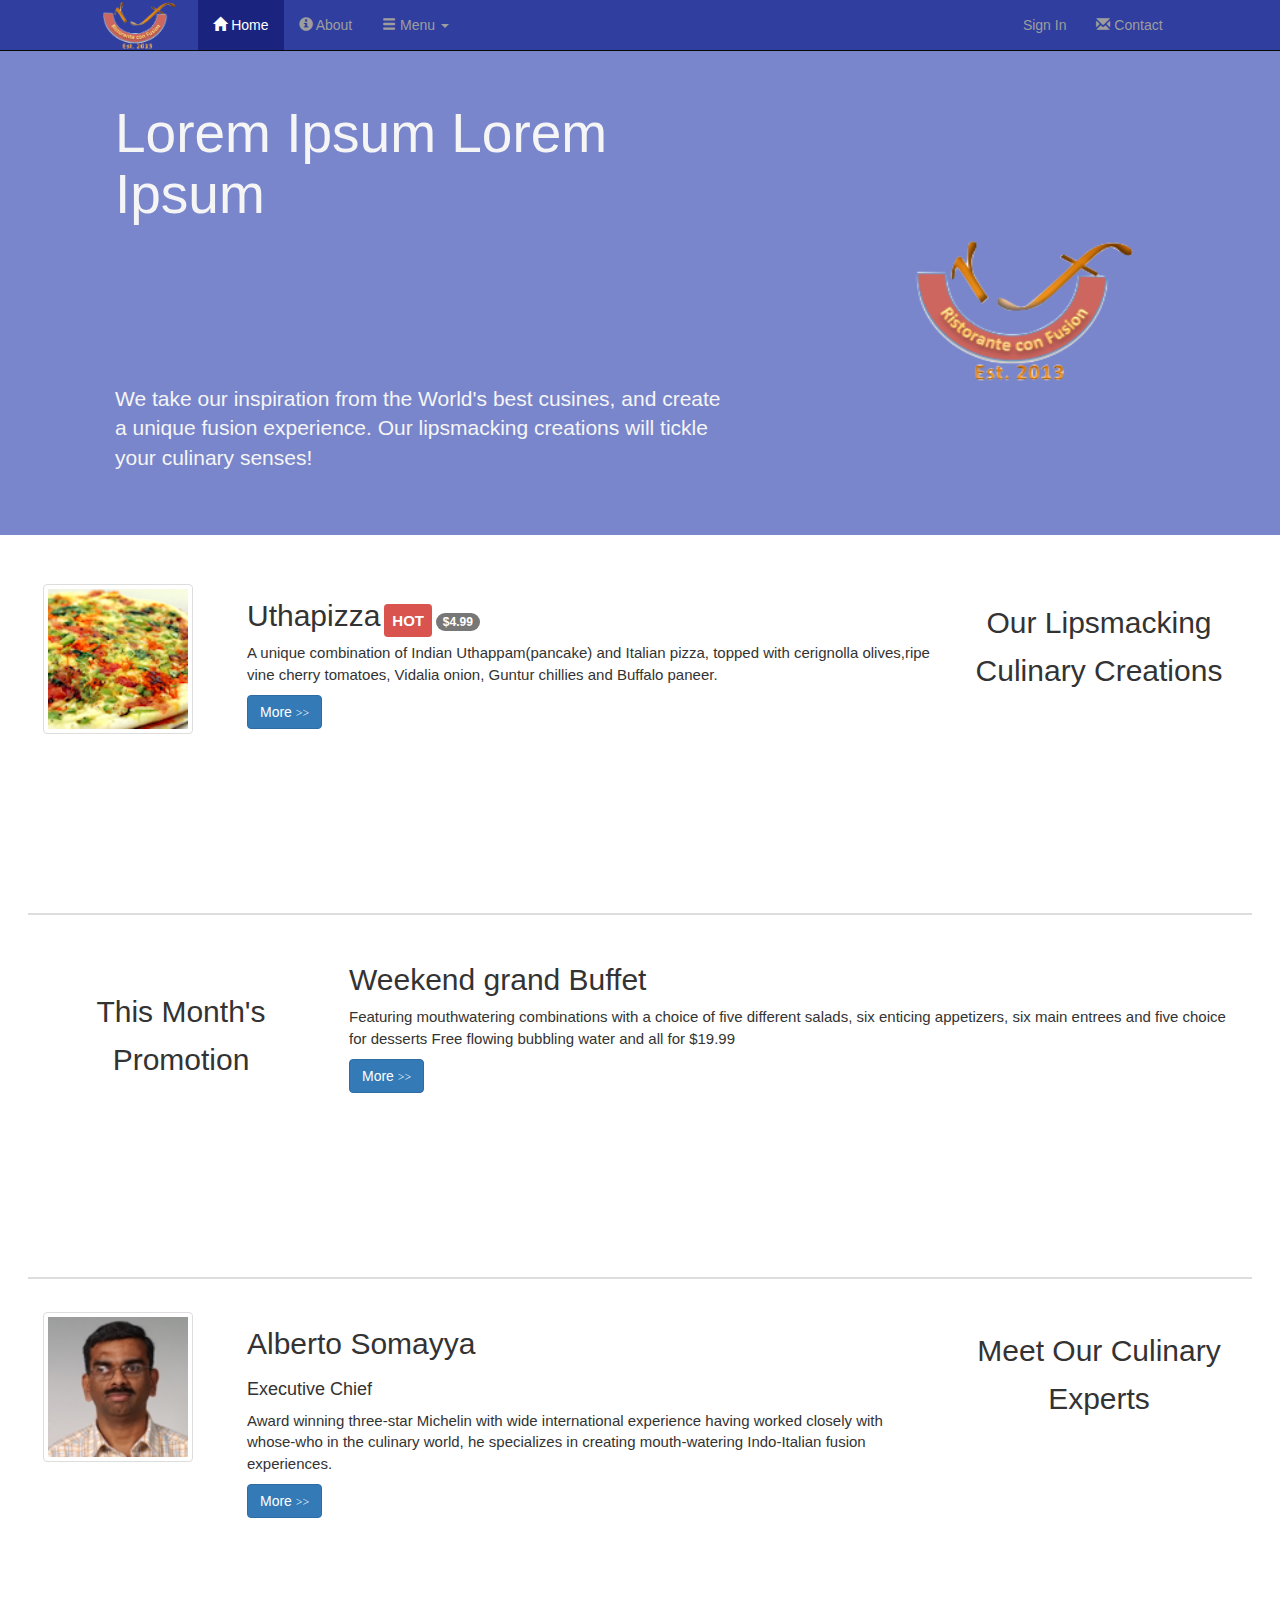
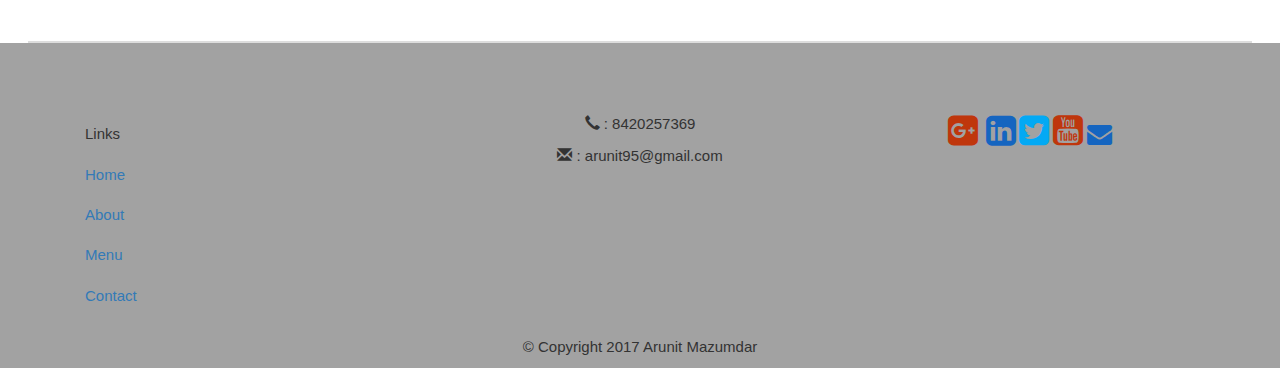
<file: index.html>
<!DOCTYPE html>
<html>

<head>
  <title>My Portfolio</title>
  <meta charset="utf-8">
  <meta name="viewport" content="width=device-width, initial-scale=1">
  <link rel="stylesheet" type="text/css" href="bower_components/bootstrap/dist/css/bootstrap.min.css">
  <script src="bower_components/jquery/dist/jquery.min.js"></script>
  <script src="bower_components/bootstrap/dist/js/bootstrap.js"></script>
  <link rel="stylesheet" type="text/css" href="css/style.css">
  <link rel="stylesheet" type="text/css" href="bower_components/font-awesome/css/font-awesome.min.css">
</head>

<body>

  <nav class="navbar navbar-inverse navbar-fixed-top">
    <div class="container-fluid">
      <div class="navbar-header">
        <button type="button" class="navbar-toggle collapsed" data-toggle="collapse" data-target="#bs-example-navbar-collapse-1" aria-expanded="false">
          <span class="sr-only">Toggle navigation</span>
          <span class="icon-bar"></span>
          <span class="icon-bar"></span>
          <span class="icon-bar"></span>
        </button>
        <a class="navbar-brand" href="javascript:void(0)">
          <img src="images/logo.png" class="img-rounded" width="75" height="50" alt="Ristorante con Fusion">
        </a>
      </div>
      <div class="collapse navbar-collapse" id="bs-example-navbar-collapse-1">
        <ul class="nav navbar-nav">
          <li class="active"><a href="javascript:void(0)"> <span class="glyphicon glyphicon-home"></span> Home</a></li>
          <li><a href="about.html"> <span class="glyphicon glyphicon-info-sign"></span> About</a></li>
          <li class="dropdown">
            <a class="dropdown-toggle" data-toggle="dropdown" href="javascript:void(0)"> <span class="glyphicon glyphicon-menu-hamburger"></span> Menu
            <span class="caret"></span></a>
            <ul class="dropdown-menu">
              <li><a href="#">Education</a></li>
              <li><a href="#">Skills</a></li>
              <li><a href="#">Work</a></li>
              <li><a href="#">Drinks</a></li>
              <li><small>Specials</small></li>
              <li><a href="#">Lunch Buffet</a></li>
              <li><a href="#">Weekend Brunch</a></li>
            </ul>
          </li>
        </ul>
        <ul class="nav navbar-nav navbar-right">
          <li><a href="javascript:void(0)" id="signIn">Sign In</a></li>
          <li><a href="javascript:void(0)"><span class="glyphicon glyphicon-envelope"></span> Contact</a></li>
        </ul>
      </div> <!-- /navbar-collapse -->
    </div> <!-- /container-fluid -->
  </nav>

  <div class="container">
    <!-- Modal -->
     <div class="modal fade" id="signInModal" role="dialog" aria-labelledby="sign in modal">
       <div class="modal-dialog" role="document">

         <!-- Modal content-->
         <div class="modal-content">
           <div class="modal-header">
             <button type="button" class="close" data-dismiss="modal">&times;</button>
             <h4 class="modal-title">Login</h4>
           </div>

           <div class="modal-body">
             <form class="form-horizontal">
              <div class="form-group">
                <label class="control-label col-sm-2" for="name">Name:</label>
                <div class="col-sm-10">
                  <input type="text" class="form-control" id="name" aria-describedby="Full Name" placeholder="Enter your name" required>
                </div>
              </div>
              <div class="form-group">
                <label class="control-label col-sm-2" for="name">Password:</label>
                <div class="col-sm-10">
                  <input type="password" class="form-control" id="name" aria-describedby="Full Name" placeholder="Enter your password" required>
                </div>
              </div>
              <div class="form-group">
                <div class="col-sm-offset-2 col-sm-10">
                  <button type="submit" class="btn btn-primary" aria-describedby="Click to submit">Submit</button>
                </div>
              </div>
            </form>
           </div>
           
           <div class="modal-footer">
             <button type="button" class="btn btn-default" data-dismiss="modal">Close</button>
           </div>
         </div>

       </div>
     </div>
  </div>

  <div class="jumbotron my-jumbo">
    <div class="container-fluid">
      <h1 class="col-md-6 col-sm-10 col-xs-11">Lorem Ipsum Lorem Ipsum</h1>
      <div class="col-md-12">
        <img class="jumbo-logo" src="images/logo.png" width="225" height="150">
      </div>
      <p class="col-md-7 col-sm-10 col-xs-11 lead">
        We take our inspiration from the World's best cusines, and create a unique fusion experience.
        Our lipsmacking creations will tickle your culinary senses!
      </p>
    </div>
  </div>

  <div class="container-fluid food-box">
    <div class="col-sm-2">
      <img src="images/uthapizza.png" class="img-thumbnail" height="150" width="150">
    </div>
    <div class="col-sm-7">
      <h2 class="food-heading">Uthapizza</h2>
      <label class="label label-danger">HOT</label>
      <span class="badge">$4.99</span>
      <p>
        A unique combination of Indian Uthappam(pancake) and Italian pizza, topped with cerignolla olives,ripe vine cherry tomatoes,
        Vidalia onion, Guntur chillies and Buffalo paneer.
      </p>
      <button class="btn btn-primary">More <small>>></small></button>
    </div>
    <div class="col-sm-3">
      <h2 class="side-heading">Our Lipsmacking Culinary Creations</h2>
    </div>
  </div>

  <div class="container-fluid food-box">
    <div class="col-sm-3 heading2">
      <h2 class="side-heading">This Month's Promotion</h2>
    </div>

    <div class="col-sm-9">
      <h2 class="food-heading">Weekend grand Buffet</h2>
      <p>
        Featuring mouthwatering combinations with a choice of five different salads, six enticing appetizers, six main entrees and five choice for desserts
        Free flowing bubbling water and all for $19.99
      </p>
      <button class="btn btn-primary">More <small>>></small></button>
    </div>
  </div>

  <div class="container-fluid food-box">
    <div class="col-sm-2">
      <img src="images/alberto.png" class="img-thumbnail" height="150" width="150">
    </div>
    <div class="col-sm-7">
      <h2 class="food-heading">Alberto Somayya</h2>
      <h4>Executive Chief</h4>
      <p>
        Award winning three-star Michelin with wide international experience having worked closely with whose-who in the culinary world, he specializes in
        creating mouth-watering Indo-Italian fusion experiences.
      </p>
      <button class="btn btn-primary">More <small>>></small></button>
    </div>
    <div class="col-sm-3">
      <h2 class="side-heading">Meet Our Culinary Experts</h2>
    </div>
  </div>

  <footer class="footer">
    <div class="container">
      <div class="row">
        <div class="col-sm-4">
          <ul class="list-group">
            <li class="list-group-item">Links</li>
            <li class="list-group-item"><a href="javascript:void(0)">Home</a></li>
            <li class="list-group-item"><a href="javascript:void(0)">About</a></li>
            <li class="list-group-item"><a href="javascript:void(0)">Menu</a></li>
            <li class="list-group-item"><a href="javascript:void(0)">Contact</a></li>
          </ul>
        </div>
        <div class="col-sm-4 text-center">
          <p> <span class="glyphicon glyphicon-earphone"></span> : 8420257369 </p>
          <p> <span class="glyphicon glyphicon-envelope"></span> : arunit95@gmail.com</p>
        </div>
        <div class="col-sm-4">
          <div class="container-fluid text-center">
              <i class="fa fa-google-plus-square" style="font-size:35px;color:#BF360C"></i>
              <i class="fa faicon-facebook" style="font-size:35px;color:#115199;"></i>
              <i class="fa fa-linkedin-square" style="font-size:35px;color:#1565C0"></i>
              <i class="fa fa-twitter-square" style="font-size:35px;color:#03A9F4"></i>
              <i class="fa fa-youtube-square" style="font-size:35px;color:#BF360C"></i>
              <i class="fa fa-envelope" style="font-size:25px;color:#1565C0"></i>
          </div>
        </div>
      </div>
    </div>
    <div class="container">
      <p class="text-center"> © Copyright 2017 Arunit Mazumdar</p>
    </div>
  </footer>

  <script src="js/bsAddin.js"></script>

</body>

</html>
</file>
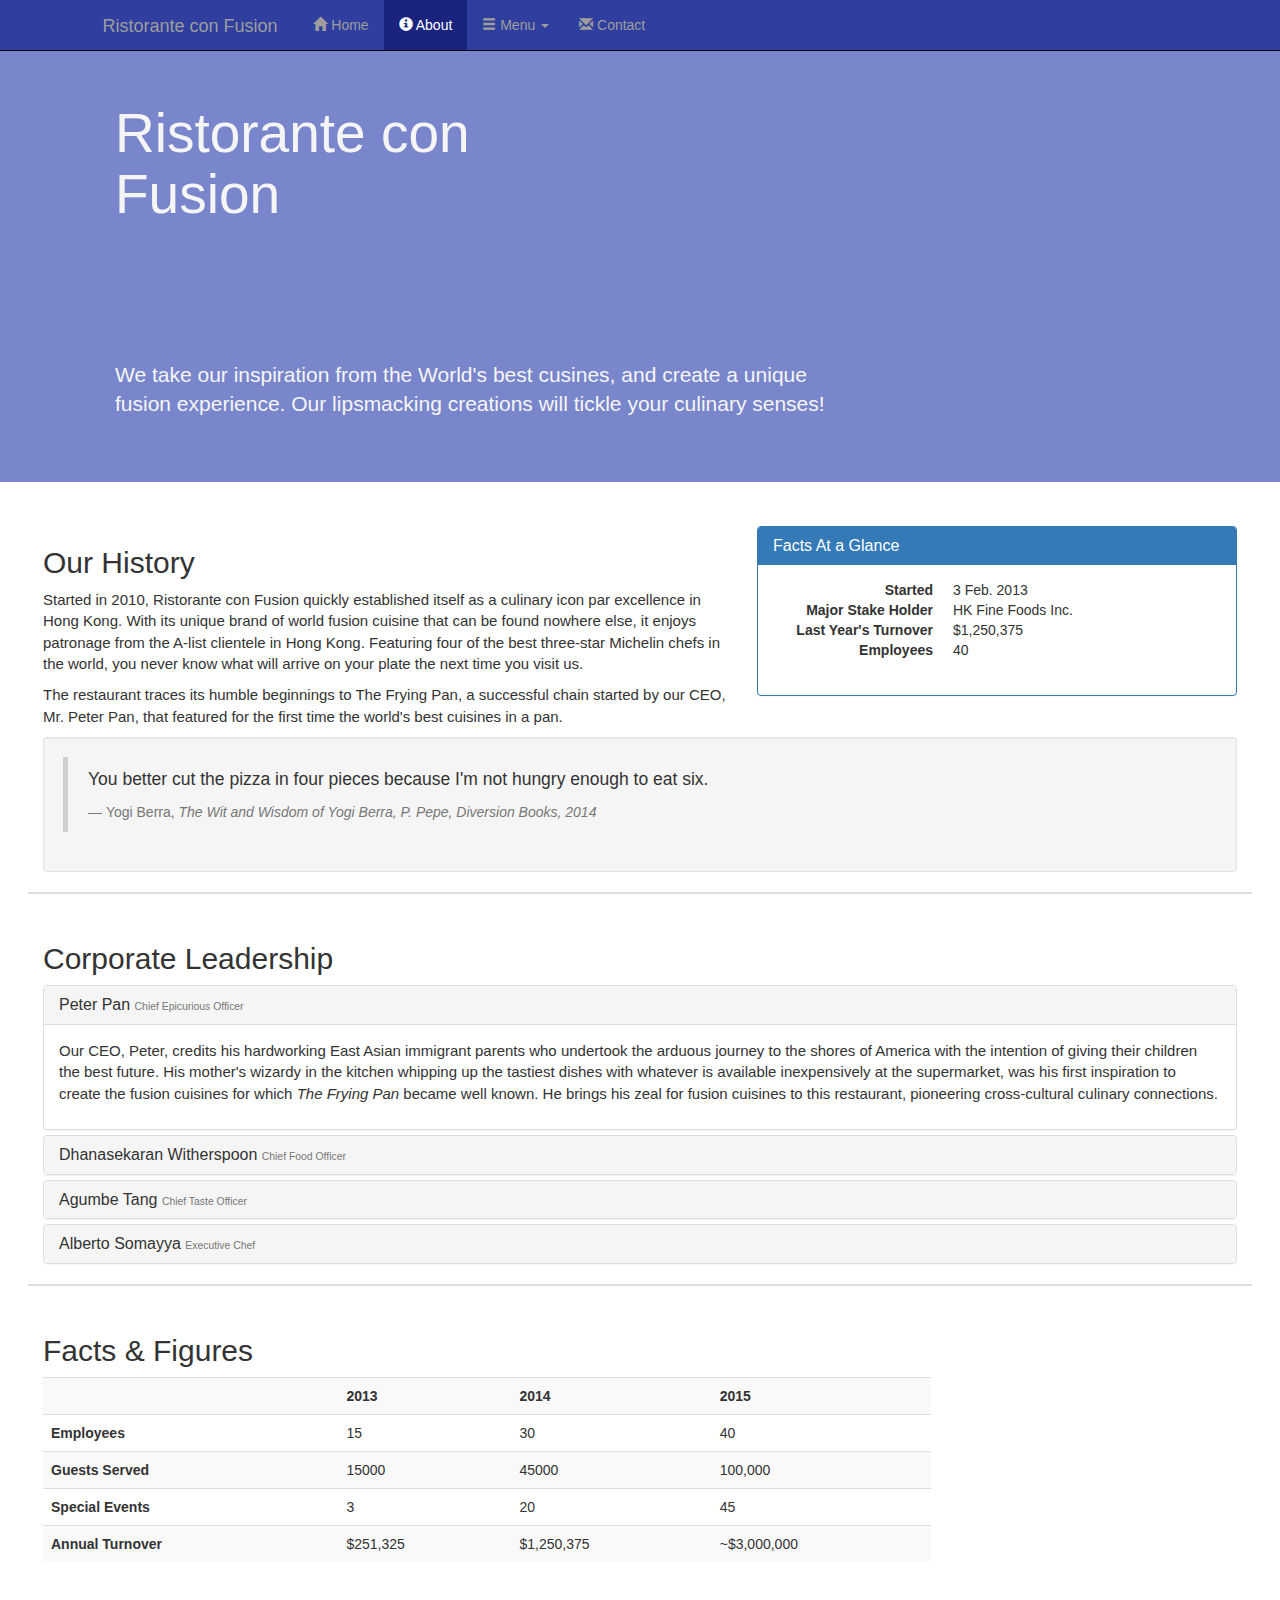
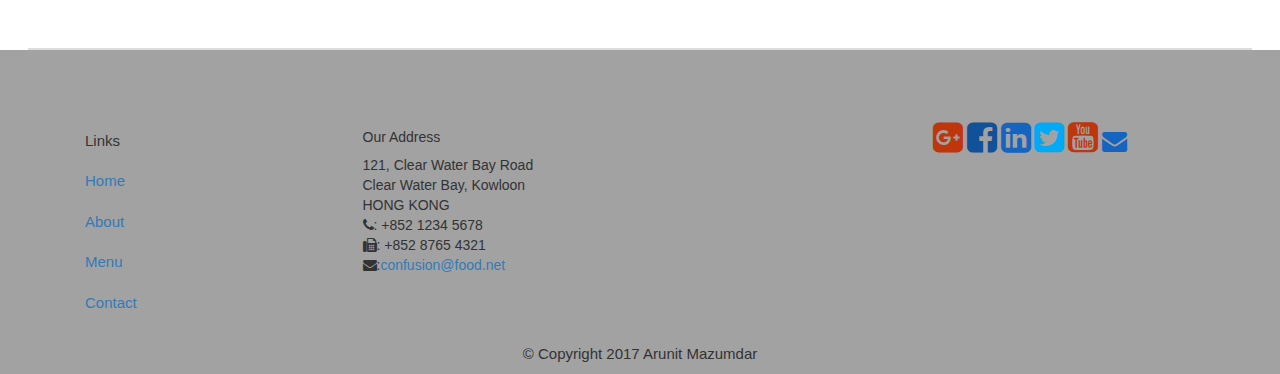
<file: about.html>
<!DOCTYPE html>
<html>

<head>
  <title>My Portfolio</title>
  <meta charset="utf-8">
  <meta name="viewport" content="width=device-width, initial-scale=1">
  <link rel="stylesheet" type="text/css" href="bower_components/bootstrap/dist/css/bootstrap.min.css">
  <script src="bower_components/jquery/dist/jquery.min.js"></script>
  <script src="bower_components/bootstrap/dist/js/bootstrap.js"></script>
  <link rel="stylesheet" type="text/css" href="css/style.css">
  <link rel="stylesheet" type="text/css" href="bower_components/font-awesome/css/font-awesome.min.css">
</head>

<body>

  <nav class="navbar navbar-inverse navbar-fixed-top">
    <div class="container-fluid">
      <div class="navbar-header">
        <button type="button" class="navbar-toggle collapsed" data-toggle="collapse" data-target="#bs-example-navbar-collapse-1"
          aria-expanded="false">
          <span class="sr-only">Toggle navigation</span>
          <span class="icon-bar"></span>
          <span class="icon-bar"></span>
          <span class="icon-bar"></span>
          </button>
          <a class="navbar-brand" href="javascript:void(0)">
            <h4>Ristorante con Fusion</h4>
          </a>
      </div>
      <div class="collapse navbar-collapse" id="bs-example-navbar-collapse-1">
        <ul class="nav navbar-nav">
          <li>
            <a href="index.html"> <span class="glyphicon glyphicon-home"></span> Home</a>
          </li>
          <li class="active">
            <a href="javascript:void(0)"> <span class="glyphicon glyphicon-info-sign"></span> About</a>
          </li>
          <li class="dropdown">
            <a class="dropdown-toggle" data-toggle="dropdown" href="javascript:void(0)">
              <span class="glyphicon glyphicon-menu-hamburger"></span> Menu
              <span class="caret"></span>
            </a>
            <ul class="dropdown-menu">
              <li><a href="#">Education</a></li>
              <li><a href="#">Skills</a></li>
              <li><a href="#">Work</a></li>
              <li><a href="#">Drinks</a></li>
              <li><small>Specials</small></li>
              <li><a href="#">Lunch Buffet</a></li>
              <li><a href="#">Weekend Brunch</a></li>
            </ul>
          </li>
          <li>
            <a href="javascript:void(0)"> <span class="glyphicon glyphicon-envelope"></span> Contact</a>
          </li>
        </ul>
      </div>
      <!-- /navbar-collapse -->
    </div>
    <!-- /container-fluid -->
  </nav>

  <div class="jumbotron my-jumbo">
    <div class="container-fluid">
      <h1 class="col-md-6 col-sm-10 col-xs-11">Ristorante con Fusion</h1>

      <p class="col-md-8 col-sm-10 col-xs-11 lead" style="margin-top: 6em;">
        We take our inspiration from the World's best cusines, and create a unique fusion experience. Our lipsmacking creations will
        tickle your culinary senses!
      </p>
    </div>
  </div>

  <div class="container-fluid food-box">
    <div class="col-sm-7">
      <h2 class="food-heading">Our History</h2>
      <p>
        Started in 2010, Ristorante con Fusion quickly established itself as a culinary icon par excellence in Hong Kong. With its
        unique brand of world fusion cuisine that can be found nowhere else, it enjoys patronage from the A-list clientele
        in Hong Kong. Featuring four of the best three-star Michelin chefs in the world, you never know what will arrive
        on your plate the next time you visit us.
      </p>
      <p>
        The restaurant traces its humble beginnings to The Frying Pan, a successful chain started by our CEO, Mr. Peter Pan, that
        featured for the first time the world's best cuisines in a pan.
      </p>
    </div>
    <div class="col-sm-5">
      <div class="panel panel-primary">
        <div class="panel-heading">
          <h3 class="panel-title">Facts At a Glance</h3>
        </div>
        <div class="panel-body">
          <dl class="dl-horizontal">
            <dt>Started</dt>
            <dd>3 Feb. 2013</dd>
            <dt>Major Stake Holder</dt>
            <dd>HK Fine Foods Inc.</dd>
            <dt>Last Year's Turnover</dt>
            <dd>$1,250,375</dd>
            <dt>Employees</dt>
            <dd>40</dd>
          </dl>
        </div>
      </div>
    </div>
    <div class="col-sm-12">
      <div class="well">
        <blockquote>
          <p>You better cut the pizza in four pieces because I'm not hungry enough to eat six.</p>
          <footer>Yogi Berra,
            <cite title="Source Title">The Wit and Wisdom of Yogi Berra, P. Pepe, Diversion Books, 2014</cite>
          </footer>
        </blockquote>
      </div>
    </div>
  </div>

  <div class="container-fluid food-box">

    <div class="col-sm-12">
      <h2 class="food-heading">Corporate Leadership</h2>

      <div class="panel-group" id="accordion" role="tablist" aria-multiselectable="true">

        <div class="panel panel-default">
          <div class="panel-heading" role="tab" id="headingPeter">
            <h3 class="panel-title">
              <a role="button" data-toggle="collapse" data-parent="#accordion" href="#peter" aria-expanded="true" aria-controls="peter"
                class="">
                Peter Pan <small>Chief Epicurious Officer</small></a>
            </h3>
          </div>
          <div role="tabpanel" class="panel-collapse collapse in" id="peter" aria-labelledby="headingPeter" aria-expanded="true">
            <div class="panel-body">
              <p>Our CEO, Peter, credits his hardworking East Asian immigrant parents who undertook the arduous journey to the
                shores of America with the intention of giving their children the best future. His mother's wizardy in the
                kitchen whipping up the tastiest dishes with whatever is available inexpensively at the supermarket, was
                his first inspiration to create the fusion cuisines for which <em>The Frying Pan</em> became well known.
                He brings his zeal for fusion cuisines to this restaurant, pioneering cross-cultural culinary connections.</p>
            </div>
          </div>
        </div>

        <div class="panel panel-default">
          <div class="panel-heading" role="tab" id="headingDanny">
            <h3 class="panel-title">
              <a class="collapsed" role="button" data-toggle="collapse" data-parent="#accordion" href="#danny" aria-expanded="false" aria-controls="danny">
                Dhanasekaran Witherspoon <small>Chief Food Officer</small></a>
            </h3>
          </div>
          <div role="tabpanel" class="panel-collapse collapse" id="danny" aria-labelledby="headingDanny" aria-expanded="false" style="height: 0px;">
            <div class="panel-body">
              <p> Our CFO, Danny, as he is affectionately referred to by his colleagues, comes from a long established family
                tradition in farming and produce. His experiences growing up on a farm in the Australian outback gave him
                great appreciation for varieties of food sources. As he puts it in his own words, <em>Everything that runs, wins, and everything that stays, pays!</em></p>
            </div>
          </div>
        </div>

        <div class="panel panel-default">
          <div class="panel-heading" role="tab" id="headingAgumbe">
            <h3 class="panel-title">
              <a class="collapsed" role="button" data-toggle="collapse" data-parent="#accordion" href="#agumbe" aria-expanded="false" aria-controls="agumbe">
          Agumbe Tang <small>Chief Taste Officer</small></a>
            </h3>
          </div>
          <div role="tabpanel" class="panel-collapse collapse" id="agumbe" aria-labelledby="headingAgumbe" aria-expanded="false">
            <div class="panel-body">
              <p>Blessed with the most discerning gustatory sense, Agumbe, our CFO, personally ensures that every dish that
                we serve meets his exacting tastes. Our chefs dread the tongue lashing that ensues if their dish does not
                meet his exacting standards. He lives by his motto, <em>You click only if you survive my lick.</em></p>
            </div>
          </div>
        </div>

        <div class="panel panel-default">
          <div class="panel-heading" role="tab" id="headingAlberto">
            <h3 class="panel-title">
              <a class="collapsed" role="button" data-toggle="collapse" data-parent="#accordion" href="#alberto" aria-expanded="false"
                aria-controls="alberto">
                Alberto Somayya <small>Executive Chef</small></a>
            </h3>
          </div>
          <div role="tabpanel" class="panel-collapse collapse" id="alberto" aria-labelledby="headingAlberto" aria-expanded="false">
            <div class="panel-body">
              <p>Award winning three-star Michelin chef with wide International experience having worked closely with whos-who
                in the culinary world, he specializes in creating mouthwatering Indo-Italian fusion experiences. He says,
                <em>Put together the cuisines from the two craziest cultures, and you get a winning hit! Amma Mia!</em></p>
            </div>
          </div>
        </div>

      </div>
    </div>
  </div>

  <div class="container-fluid food-box">

      <div class="col-xs-9">
        <h2>Facts &amp; Figures</h2>
        <div class="table-responsive">
          <table class="table table-striped">
            <tbody>
              <tr>
                <td>&nbsp;</td>
                <th>2013</th>
                <th>2014</th>
                <th>2015</th>
              </tr>
              <tr>
                <th>Employees</th>
                <td>15</td>
                <td>30</td>
                <td>40</td>
              </tr>
              <tr>
                <th>Guests Served</th>
                <td>15000</td>
                <td>45000</td>
                <td>100,000</td>
              </tr>
              <tr>
                <th>Special Events</th>
                <td>3</td>
                <td>20</td>
                <td>45</td>
              </tr>
              <tr>
                <th>Annual Turnover</th>
                <td>$251,325</td>
                <td>$1,250,375</td>
                <td>~$3,000,000</td>
              </tr>
            </tbody>
          </table>
        </div>
      </div>
    </div>


  <footer class="footer">
    <div class="container">
      <div class="row">
        <div class="col-sm-3">
          <ul class="list-group">
            <li class="list-group-item">Links</li>
            <li class="list-group-item"><a href="javascript:void(0)">Home</a></li>
            <li class="list-group-item"><a href="javascript:void(0)">About</a></li>
            <li class="list-group-item"><a href="javascript:void(0)">Menu</a></li>
            <li class="list-group-item"><a href="javascript:void(0)">Contact</a></li>
          </ul>
        </div>

        <div class="col-sm-5">
          <h5>Our Address</h5>
          <address>
      		  121, Clear Water Bay Road<br>
      		  Clear Water Bay, Kowloon<br>
      		  HONG KONG<br>
      		  <i class="fa fa-phone"></i>: +852 1234 5678<br>
      		  <i class="fa fa-fax"></i>: +852 8765 4321<br>
      		  <i class="fa fa-envelope"></i>:<a href="mailto:confusion@food.net">confusion@food.net</a>
    		  </address>
        </div>

        <div class="col-sm-4">
          <div class="container-fluid text-center">
            <i class="fa fa-google-plus-square" style="font-size:35px;color:#BF360C"></i>
            <i class="fa fa-facebook-square" style="font-size:35px;color:#115199;"></i>
            <i class="fa fa-linkedin-square" style="font-size:35px;color:#1565C0"></i>
            <i class="fa fa-twitter-square" style="font-size:35px;color:#03A9F4"></i>
            <i class="fa fa-youtube-square" style="font-size:35px;color:#BF360C"></i>
            <i class="fa fa-envelope" style="font-size:25px;color:#1565C0"></i>
          </div>
        </div>
      </div>
    </div>
    <div class="container">
      <p class="text-center"> © Copyright 2017 Arunit Mazumdar</p>
    </div>
  </footer>

</body>

</html>
</file>
<file: css/style.css>
.navbar{
    margin: 0;
    border-radius: 0px;
    background-color: #303F9F;
}

.navbar-inverse .navbar-nav>.active>a, .navbar-inverse .navbar-nav>.active>a:focus, .navbar-inverse .navbar-nav>.active>a:hover {
    color: #fff;
    background-color: #1A237E;
}

ul.dropdown-menu {
    background-color: #303f9f;
}

ul.dropdown-menu li a {
    color: floralwhite;
}

li small{
    display: block;
    text-align: center;
    margin-top: 3%;
    margin-bottom: 3%;
    color: silver;
}

.navbar-inverse .navbar-nav>.open>a, .navbar-inverse .navbar-nav>.open>a:focus, .navbar-inverse .navbar-nav>.open>a:hover {
    color: #fff;
    background-color: #1a237e;
}

a.navbar-brand {
    padding: 0px;
}
.navbar .container-fluid {
    margin: 0% 8%;
}
.navbar .container-fluid .navbar-header {
    margin-right: 2%;
}
.my-jumbo {
    background-color: #7986CB;
    position: relative;
}
/*.my-jumbo .container-fluid{
    min-height: 35em;
}*/
.my-jumbo h1 {
    color: whitesmoke;
    padding-left: 8%;
    font-size: 55px;
    margin-top: 1em;
}
.my-jumbo p {
    color: whitesmoke;
    padding-left: 8%;
}
.food-box {    
    border-bottom: 2px solid #ddd;
    min-height: 25em;
    margin-top: 1em;
    margin-left: 2em;
    margin-right: 2em;
    padding-top: 1em;
    padding-left: 0;
    padding-right: 0;
}
.food-box img.img-thumbnail {
    margin-top: 3%;
}
.food-box .food-heading{
    display: inline-block;
}
.food-box label.label.label-danger {
    font-size: 15px;
    padding: 8px;
}

button small{
    font-family: cursive;
}

.float-right{
    float: right;
}

.side-heading{
    line-height: 1.6;
    text-align: center;
}

div>p {
    font-size: 15px;
}

.col-sm-3.heading2 {
    padding: 2%;
}
.footer{
  background-color: #a2a2a2;
  padding-top: 5em;
}
.footer .list-group {
    padding-left: 0;
    margin-bottom: 20px;
    font-size: 15px;
}

.footer .list-group .list-group-item{
  border:0;
  background-color: transparent;
}

.jumbo-logo{
  float: right;
  margin-right: 8em;
}

.navbar-brand h4 {
    position: relative;
    top: 7px;
}
</file>
